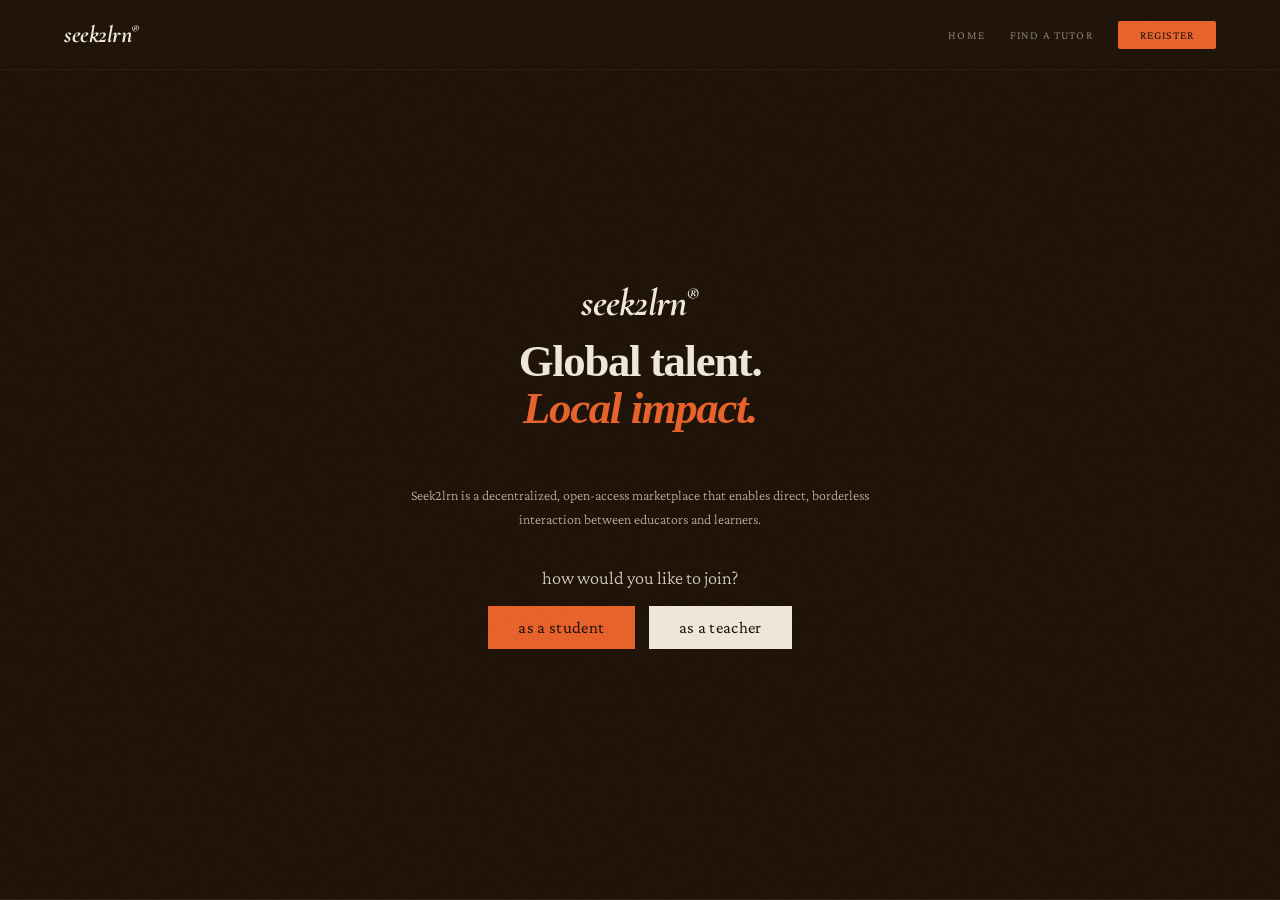
<file: index.html>
<!DOCTYPE html>
<html lang="en">
<head>
    <meta charset="UTF-8">
    <meta name="viewport" content="width=device-width, initial-scale=1.0">
    <title>seek2lrn® | Global Marketplace</title>
    <link rel="preconnect" href="https://fonts.googleapis.com">
    <link href="https://fonts.googleapis.com/css2?family=Cormorant+Garamond:ital,wght@0,300;0,400;0,600;0,700;1,300;1,400;1,600&family=Crimson+Pro:ital,wght@0,300;0,400;0,600;1,300;1,400&display=swap" rel="stylesheet">
    <link rel="stylesheet" href="styles.css">
</head>
<body>

    <header class="toolbar">
        <a class="logo" onclick="showPage('home')">seek2lrn<sup style="font-size:0.45em;vertical-align:super;line-height:0;">&reg;</sup></a>
        <button class="menu-toggle" id="menu-toggle" aria-label="Toggle navigation" onclick="toggleMenu()">
            <span></span><span></span><span></span>
        </button>
        <nav class="nav-links" id="nav-links">
            <a onclick="showPage('home');closeMenu()">home</a>
            <a onclick="showPage('tutors');closeMenu()">find a tutor</a>
            <a onclick="showPage('register');closeMenu()" class="cta">register</a>
        </nav>
    </header>

    <!-- View-switch button: fixed below navbar -->
    <button id="view-switch-btn" onclick="this.dataset.mode==='teacher'?showStudentView():showTeacherView()" style="display:none;position:fixed;top:78px;left:32px;z-index:999;font-family:'Crimson Pro',serif;font-size:0.8rem;letter-spacing:0.08em;border:none;padding:8px 20px;cursor:pointer;transition:opacity 0.2s;"></button>

    <!-- ===== HOME PAGE ===== -->
    <div id="page-home" class="page active">
        <section class="hero" style="
            min-height:100vh; background:var(--brown);
            display:flex; flex-direction:column;
            align-items:center; justify-content:center;
            padding:90px 20px 60px; gap:0;
            border-bottom:1px solid rgba(240,230,220,0.08); position:relative;
        ">
            <!-- logo -->
            <div style="font-family:'Cormorant Garamond',serif;font-weight:700;font-style:italic;font-size:2.4rem;letter-spacing:-0.02em;color:var(--parchment);margin-bottom:12px;">seek2lrn<sup style="font-size:0.45em;vertical-align:super;line-height:0;">&reg;</sup></div>

            <!-- global talent tagline -->
            <div style="text-align:center;line-height:1.05;margin-bottom:28px;">
                <div id="tag-line1" style="font-family:'IM Fell English',serif;font-weight:900;font-size:2.8rem;letter-spacing:-0.03em;color:var(--parchment);">Global talent.</div>
                <div id="tag-line2" style="font-family:'IM Fell English',serif;font-weight:900;font-size:2.8rem;font-style:italic;letter-spacing:-0.03em;color:var(--accent);">Local impact.</div>
            </div>

            <!-- globe + knowledge spirograph side by side -->
            <div id="hero-visuals" style="position:relative;display:none;gap:40px;align-items:flex-start;justify-content:center;">
            <!-- hover card -->
            <div id="atlas-card" style="
                position:absolute;left:-290px;top:60px;
                width:250px;padding:22px;
                background:#E8622A;color:#1E1208;
                font-family:'Courier Prime',monospace;font-size:11px;line-height:1.7;
                opacity:0;pointer-events:auto;
                transition:opacity 0.4s ease;
                z-index:10;
            ">
                <div style="font-family:'IM Fell English',serif;font-weight:700;font-size:15px;margin-bottom:6px;line-height:1.3;">Your Teachers</div>
                <div style="font-family:'Courier Prime',monospace;font-style:italic;font-size:11px;margin-bottom:10px;color:rgba(26,18,8,0.65);">decentralized &amp; borderless</div>
                Use our platform with your teachers or search from our incredible pool of teachers, from all around the world, native to the platform.<br><br>
                Interactions with teachers guide your brushstrokes while you paint your own learning path.
                <div style="margin-top:16px;">
                    <button onclick="showPage('tutors')" style="
                        background:#1E1208;color:#E8622A;
                        border:none;font-family:'Courier Prime',monospace;
                        font-size:10px;letter-spacing:0.1em;text-transform:uppercase;
                        padding:10px 18px;cursor:pointer;width:100%;
                    ">Find a tutor →</button>
                </div>
            </div>
                <div id="globe-col" style="display:flex;flex-direction:column;align-items:center;gap:8px;width:380px;flex-shrink:0;">
                    <div id="atlas-mobile-intro" style="display:none;width:100%;font-family:'Courier Prime',monospace;font-size:9px;color:var(--mid);line-height:1.6;margin-bottom:6px;">
                        Pick any teacher, anywhere in the world. Shapes on the globe are tutors — tap one to add them to your spirograph.
                    </div>
                    <div style="height:60px;display:flex;align-items:center;justify-content:center;">
                        <div id="globe-hint" style="font-size:11px;color:var(--mid);opacity:0.5;font-family:'Crimson Pro',serif;letter-spacing:0.04em;transition:font-size 0.35s ease,opacity 0.35s ease,color 0.35s ease,text-shadow 0.35s ease;">Every teacher is a shape (◻ △ ○). Click on any shape to see their work on the right.</div>
                    </div>
                    <div id="globe-wrap" style="position:relative;width:380px;height:380px;">
                    <canvas id="globe-c" width="380" height="380" style="position:absolute;top:0;left:0;cursor:crosshair;"></canvas>
                    <canvas id="globe-hover-overlay" width="710" height="380" style="position:absolute;top:0;left:-330px;pointer-events:none;z-index:5;"></canvas>
                </div>
                <button id="globe-stop" style="background:none;border:1px solid var(--dim);color:var(--mid);font-family:'Courier Prime',monospace;font-size:9px;padding:4px 12px;cursor:pointer;margin-top:6px;">stop rotation</button>
                </div>

                <div id="spiro-col" style="display:flex;flex-direction:column;align-items:center;gap:8px;width:380px;flex-shrink:0;">
                    <div id="name-row" style="height:60px;display:flex;align-items:center;justify-content:center;width:100%;font-family:'Courier Prime',monospace;">
                        <div id="recent-cities" style="display:flex;flex-direction:row;align-items:center;justify-content:center;gap:14px;width:100%;height:100%;">
                            <span style="opacity:0.4;font-size:10px;">no tutors yet</span>
                        </div>
                    </div>
                    <div id="spiro-wrap" style="position:relative;width:380px;height:380px;">
                    <canvas id="spiro-c" width="380" height="380" style="position:absolute;top:0;left:0;"></canvas>
                    <canvas id="spiro-hover-overlay" width="760" height="380" style="position:absolute;top:0;left:-330px;pointer-events:none;z-index:5;"></canvas>
                </div>
                    <div style="display:flex;flex-direction:column;align-items:center;gap:8px;width:100%;max-width:380px;">
                        <div id="slider-row" style="display:flex;align-items:center;gap:10px;width:100%;font-family:'Courier Prime',monospace;font-size:9px;color:var(--mid);">
                            <span style="white-space:nowrap;opacity:0.6;">center</span>
                            <input id="pen-slider" type="range" min="0" max="160" value="95"
                                style="flex:1;accent-color:var(--accent);cursor:pointer;height:2px;">
                            <span style="white-space:nowrap;opacity:0.6;">vertex</span>
                        </div>
                        <div id="pen-desc" style="font-family:'Courier Prime',monospace;font-size:8px;color:var(--ink);opacity:0.82;text-align:center;line-height:1.5;">
                            pen offset — drag to move the drawing point from the<br>centre of the rolling shape to its outer edge
                        </div>
                        <div style="display:flex;gap:10px;">
                            <button id="spiro-pause" style="background:none;border:1px solid var(--dim);color:var(--mid);font-family:'Courier Prime',monospace;font-size:9px;padding:4px 10px;cursor:pointer;">pause</button>
                            <button id="spiro-clear" style="background:none;border:1px solid var(--dim);color:var(--mid);font-family:'Courier Prime',monospace;font-size:9px;padding:4px 10px;cursor:pointer;">clear</button>
                        </div>
                    </div>
                <!-- spiro hover card — right side -->
                <div id="spiro-card" style="
                    position:absolute;right:-290px;top:60px;
                    width:250px;padding:22px;
                    background:#1E1208;color:#F0E6DC;
                    font-family:'Courier Prime',monospace;font-size:11px;line-height:1.7;
                    opacity:0;pointer-events:auto;
                    transition:opacity 0.4s ease;
                    z-index:10;
                ">
                    <div style="font-family:'IM Fell English',serif;font-weight:700;font-size:15px;margin-bottom:10px;line-height:1.3;color:#F0E6DC;">Your Learning</div>
                    <div style="font-style:italic;margin-bottom:10px;color:rgba(240,230,220,0.75);">Tech meets Art.</div>
                    Your learning is specific to your choices — your own learning styles, personality and the teachers you'd like to bring along in this journey. The process leaves a signature, like an artwork.<br><br>
                    We handle the infrastructure: teachers, subjects and learning data, all simple to use, easy to analyze and save. You'd have all the best tools to make this artwork your own.
                    <div style="margin-top:16px;">
                        <a onclick="showPage('register');setTimeout(()=>showRegForm('student'),100);" style="
                            display:block;background:#E8622A;color:#1E1208;
                            font-family:'Courier Prime',monospace;font-size:10px;
                            letter-spacing:0.1em;text-transform:uppercase;
                            padding:10px 18px;cursor:pointer;text-align:center;
                            text-decoration:none;
                        ">Register as a student →</a>
                    </div>
                </div>

                </div>
            </div>

            <!-- tagline -->
            <div id="hero-tagline" style="margin-top:24px;text-align:center;max-width:520px;">
                <p id="hero-type-text" style="font-family:'Crimson Pro',serif;font-size:0.88rem;color:rgba(240,230,220,0.75);line-height:1.7;letter-spacing:0em;margin:0;font-weight:300;"></p>
            </div>

            <!-- get started CTA -->
            <div id="get-started-cta" style="margin-top:36px;text-align:center;display:flex;flex-direction:column;align-items:center;gap:18px;opacity:1;transition:opacity 0.8s ease;">
                <div style="font-family:'Crimson Pro',serif;font-size:1.15rem;font-weight:300;color:rgba(240,230,220,0.88);letter-spacing:0em;">how would you like to join?</div>
                <div style="display:flex;gap:14px;flex-wrap:wrap;justify-content:center;">
                    <button onclick="showStudentView()" style="
                        background:var(--accent);color:var(--brown);
                        border:none;font-family:'Crimson Pro',serif;
                        font-size:1.05rem;font-weight:400;letter-spacing:0.02em;
                        padding:12px 30px;cursor:pointer;
                    ">as a student</button>
                    <button onclick="showTeacherView()" style="
                        background:var(--parchment);color:var(--brown);
                        border:none;font-family:'Crimson Pro',serif;
                        font-size:1.05rem;font-weight:400;letter-spacing:0.02em;
                        padding:12px 30px;cursor:pointer;
                    ">as a teacher</button>
                </div>
            </div>


<div id="scroll-cue" style="display:none;flex-direction:column;align-items:center;gap:10px;margin-top:26px;">
                <div style="font-family:'Courier Prime',monospace;font-size:10px;letter-spacing:0.18em;text-transform:uppercase;color:rgba(30,18,8,0.72);">explore more</div>
                <div class="scroll-cue-arrow">↓</div>
            </div>

        </section>

        <section class="interactive-section" id="interact" style="display:none;">
            <div class="sidebar">
                <div class="m-item active" data-target="v-learn">learn</div>
                <div class="m-item" data-target="v-connect">connect</div>
                <div class="m-item" data-target="v-teach">teach</div>
                <div class="m-item" data-target="v-explore">explore</div>
            </div>
            <div class="display-area">
                <div class="content-wrap active" id="v-learn">
                    <div class="box"><div class="s s3"></div><div class="s s2"></div><div class="s s1"></div></div>
                    <button class="replay-btn" onclick="replaySection('v-learn')">replay ↺</button>
                    <p class="desc-p">Students choose educators who fit how they think, not the other way around. The platform tracks progress and ensures every learner gets the consistent, personalised feedback they deserve.</p>
                </div>
                <div class="content-wrap" id="v-connect">
                    <div class="box">
                        <div class="s s1"></div>
                        <div class="s s2"></div>
                        <div class="s s3"></div>
                    </div>
                    <button class="replay-btn" onclick="replaySection('v-connect')">replay ↺</button>
                    <p class="desc-p">We're a decentralized marketplace, not a middleman. We connect curious learners with vetted, expert educators — and then get out of the way. We just build the infrastructure that makes it possible.</p>
                </div>
                                                                                                <div class="content-wrap" id="v-teach">
                    <div class="teach-stage">
                        <div class="root" id="rubik-root"></div>
                    </div>
                                        <button class="replay-btn" onclick="replaySection('v-teach')">replay ↺</button>
                    <p class="desc-p">Teach anything. Reach anyone. Pro-grade tools — live video, virtual whiteboards, custom assessments — built for serious educators.</p>
                </div>
                <div class="content-wrap" id="v-explore">
                    <div class="explore-stage">
                        <div class="explore-rect q1"></div><!-- top-left:     white      -->
                        <div class="explore-rect q2"></div><!-- top-right:    orange     -->
                        <div class="explore-rect q3"></div><!-- bottom-left:  orange     -->
                        <div class="explore-rect q4"></div><!-- bottom-right: dark brown -->
                        <div class="shifter"></div>
                    </div>
                    <button class="replay-btn" onclick="replaySection('v-explore')">replay ↺</button>
                    <p class="desc-p">An expansive dashboard of subjects — from quantum physics to jazz guitar.</p>
                </div>
            </div>
        </section>

    </div>

    <!-- ===== FIND A TUTOR PAGE ===== -->
    <div id="page-tutors" class="page tutor-page">
        <div class="tutor-header">
            <button class="back-btn" onclick="showPage('home')">Back to home</button>
            <h1>Find a<br><em>tutor.</em></h1>
            <p>Browse by subject area. Every tutor is vetted, reviewed, and ready to teach — wherever you are in the world.</p>
        </div>
        <div class="category-grid">
            <a class="category-card stem" href="#">
                <span class="card-count">2,140+ tutors</span>
                <div class="card-art"><div class="art-shape a"></div><div class="art-shape b"></div><div class="art-shape c"></div><div class="art-shape d"></div><div class="art-shape e"></div></div>
                <div class="card-label">Category 01</div>
                <div class="card-title">STEM<br><em>Teachers</em></div>
                <p class="card-desc">Mathematics, physics, chemistry, biology, engineering and coding. Rigorous, specialist instruction.</p>
                <div class="card-arrow">↗</div>
            </a>
            <a class="category-card music" href="#">
                <span class="card-count">980+ tutors</span>
                <div class="card-art"><div class="art-shape a"></div><div class="art-shape b"></div><div class="art-shape c"></div><div class="art-shape d"></div><div class="art-shape e"></div></div>
                <div class="card-label">Category 02</div>
                <div class="card-title">Music<br><em>Teachers</em></div>
                <p class="card-desc">Guitar, piano, voice, theory, composition. From beginner fundamentals to conservatory-level preparation.</p>
                <div class="card-arrow">↗</div>
            </a>
            <a class="category-card misc" href="#">
                <span class="card-count">1,200+ tutors</span>
                <div class="card-art"><div class="art-shape a"></div><div class="art-shape b"></div><div class="art-shape c"></div><div class="art-shape d"></div><div class="art-shape e"></div></div>
                <div class="card-label">Category 03</div>
                <div class="card-title">Miscellaneous<br><em>Subjects</em></div>
                <p class="card-desc">Chess, philosophy, film theory, cooking, public speaking. If it can be taught, it's here.</p>
                <div class="card-arrow">↗</div>
            </a>
            <a class="category-card art" href="#">
                <span class="card-count">710+ tutors</span>
                <div class="card-art"><div class="art-shape a"></div><div class="art-shape b"></div><div class="art-shape c"></div><div class="art-shape d"></div></div>
                <div class="card-label">Category 04</div>
                <div class="card-title">Art<br><em>Teachers</em></div>
                <p class="card-desc">Drawing, painting, sculpture, digital art, graphic design. Taught by practicing artists and designers.</p>
                <div class="card-arrow">↗</div>
            </a>
            <a class="category-card ela" href="#">
                <span class="card-count">1,850+ tutors</span>
                <div class="card-art"><div class="art-shape a"></div><div class="art-shape b"></div><div class="art-shape c"></div><div class="art-shape d"></div><div class="art-shape e"></div></div>
                <div class="card-label">Category 05</div>
                <div class="card-title">ELA<br><em>Teachers</em></div>
                <p class="card-desc">Reading, writing, literature, essay craft, test prep. Specialists in language and analytical thinking.</p>
                <div class="card-arrow">↗</div>
            </a>
        </div>
    </div>

    <!-- ===== REGISTER PAGE ===== -->
    <div id="page-register" class="page register-page">

        <!-- STEP 1: Choice screen -->
        <div class="reg-choice" id="reg-choice">

            <!-- STUDENT CHOICE -->
            <div class="reg-choice-panel student-panel" onclick="showRegForm('student')">
                <div class="panel-inner">
                    <div class="reg-art student-art">
                        <div class="ra c4"></div>
                        <div class="ra c3"></div>
                        <div class="ra c2"></div>
                        <div class="ra c1"></div>
                        <div class="ra origin"></div>
                    </div>
                    <div class="reg-role-label" style="color:var(--mid);">I want to learn</div>
                    <h2 class="reg-headline" style="color:var(--ink);">Register as<br>a <em style="font-style:italic;color:var(--rust);">Student.</em></h2>
                    <p style="font-size:0.78rem;line-height:1.75;color:var(--mid);max-width:320px;margin:12px 0 0;">Find your tutor, set your pace, and learn anything — from anywhere in the world.</p>
                    <div class="choice-arrow">Get started</div>
                </div>
            </div>

            <!-- TUTOR CHOICE -->
            <div class="reg-choice-panel tutor-panel" onclick="showRegForm('tutor')">
                <div class="panel-inner">
                    <div class="reg-art tutor-art" id="choice-tutor-art">
                        <div class="ra tablet"></div>
                        <div class="ra stroke"></div>
                        <div class="ra stylus"></div>
                        <div class="ra nib"></div>
                    </div>
                    <div class="reg-role-label" style="color:rgba(240,230,220,0.4);">I want to teach</div>
                    <h2 class="reg-headline" style="color:var(--parchment);">Register as<br>a <em style="font-style:italic;color:var(--accent);">Tutor.</em></h2>
                    <p style="font-size:0.78rem;line-height:1.75;color:rgba(240,230,220,0.45);max-width:320px;margin:12px 0 0;">Share your expertise with students worldwide. Set your own rates, hours, and subjects.</p>
                    <div class="choice-arrow">Get started</div>
                </div>
            </div>

        </div>

        <!-- STEP 2: Form screen (hidden until choice made) -->
        <div class="reg-form-screen" id="reg-form-screen">

            <!-- STUDENT FORM -->
            <div class="reg-student" id="form-student" style="display:none;">
                <div>
                    <button class="back-btn" onclick="backToChoice()">Choose differently</button>
                    <div class="reg-art student-art">
                        <div class="ra c4"></div>
                        <div class="ra c3"></div>
                        <div class="ra c2"></div>
                        <div class="ra c1"></div>
                        <div class="ra origin"></div>
                    </div>
                    <div class="reg-role-label">I want to learn</div>
                    <h2 class="reg-headline">Register as<br>a <em>Student.</em></h2>
                    <p class="reg-desc">Find your tutor, set your pace, and learn anything — from anywhere in the world.</p>
                </div>
                <div>
                    <form class="reg-form" onsubmit="return false;">
                        <div class="field-row">
                            <div class="field-group">
                                <label class="field-label">First name</label>
                                <input class="field-input" type="text" placeholder="Ada">
                            </div>
                            <div class="field-group">
                                <label class="field-label">Last name</label>
                                <input class="field-input" type="text" placeholder="Lovelace">
                            </div>
                        </div>
                        <div class="field-group">
                            <label class="field-label">Email address</label>
                            <input class="field-input" type="email" placeholder="ada@example.com">
                        </div>
                        <div class="field-group">
                            <label class="field-label">Password</label>
                            <input class="field-input" type="password" placeholder="············">
                        </div>
                        <div class="field-group">
                            <label class="field-label">What do you want to learn?</label>
                            <input class="field-input" type="text" placeholder="e.g. jazz piano, calculus, Mandarin…">
                        </div>
                        <button class="reg-btn">Create student account</button>
                        <p class="reg-switch">Already have an account? <a onclick="showPage('home')">Log in</a></p>
                    </form>
                </div>
            </div>

            <!-- TUTOR FORM -->
            <div class="reg-tutor" id="form-tutor" style="display:none;">
                <div>
                    <button class="back-btn" style="color:rgba(240,230,220,0.35);" onclick="backToChoice()">Choose differently</button>
                    <div class="reg-art tutor-art" id="form-tutor-art">
                        <div class="ra tablet"></div>
                        <div class="ra stroke"></div>
                        <div class="ra stylus"></div>
                        <div class="ra nib"></div>
                    </div>
                    <div class="reg-role-label">I want to teach</div>
                    <h2 class="reg-headline">Register as<br>a <em>Tutor.</em></h2>
                    <p class="reg-desc">Share your expertise with students worldwide. Set your own rates, hours, and subjects.</p>
                </div>
                <div>
                    <form class="reg-form" onsubmit="return false;">
                        <div class="field-row">
                            <div class="field-group">
                                <label class="field-label">First name</label>
                                <input class="field-input" type="text" placeholder="Richard">
                            </div>
                            <div class="field-group">
                                <label class="field-label">Last name</label>
                                <input class="field-input" type="text" placeholder="Feynman">
                            </div>
                        </div>
                        <div class="field-group">
                            <label class="field-label">Email address</label>
                            <input class="field-input" type="email" placeholder="richard@example.com">
                        </div>
                        <div class="field-group">
                            <label class="field-label">Password</label>
                            <input class="field-input" type="password" placeholder="············">
                        </div>
                        <div class="field-group">
                            <label class="field-label">Your subject expertise</label>
                            <input class="field-input" type="text" placeholder="e.g. quantum physics, oil painting…">
                        </div>
                        <button class="reg-btn">Create tutor account</button>
                        <p class="reg-switch">Already have an account? <a onclick="showPage('home')">Log in</a></p>
                    </form>
                </div>
            </div>

        </div>
    </div>

    <script src="main.js"></script>
    <script src="visuals.js"></script>
</body>
</html>
</file>
<file: styles.css>
:root {
            --ink:       #1A0F0A;
            --brown:     #1E1208;
            --parchment: #F0E6DC;
            --cream:     #F7F0EA;
            --accent:    #E8622A;
            --rust:      #C44A1A;
            --mid:       #7A5A4A;
            --dim:       rgba(26,15,10,0.08);
        }

        * { box-sizing: border-box; }
        body, html { margin: 0; padding: 0; background: var(--cream); font-family: 'Crimson Pro', serif; color: var(--ink); overflow-x: hidden; }

        body::after {
            content: ''; position: fixed; inset: 0; z-index: 9000; pointer-events: none; opacity: 0.028;
            background-image: url("data:image/svg+xml,%3Csvg viewBox='0 0 512 512' xmlns='http://www.w3.org/2000/svg'%3E%3Cfilter id='n'%3E%3CfeTurbulence type='fractalNoise' baseFrequency='0.75' numOctaves='4' stitchTiles='stitch'/%3E%3C/filter%3E%3Crect width='100%25' height='100%25' filter='url(%23n)'/%3E%3C/svg%3E");
            background-size: 256px 256px;
        }

        .page { display: none; min-height: 100vh; }
        .page.active { display: block; }

        /* ---- TOOLBAR ---- */
        .toolbar {
            position: fixed; top: 0; width: 100%; height: 70px;
            background: var(--brown); display: flex; align-items: center;
            justify-content: space-between; padding: 0 5%; z-index: 1000;
            border-bottom: 1px solid rgba(255,255,255,0.05);
        }
        .logo { font-family: 'Cormorant Garamond', serif; font-weight: 900; font-style: italic; font-size: 1.5rem; letter-spacing: -0.02em; color: var(--parchment); cursor: pointer; text-decoration: none; }
        .nav-links { display: flex; gap: 25px; align-items: center; }
        .nav-links a { text-decoration: none; color: rgba(240,230,220,0.5); font-size: 0.72rem; letter-spacing: 0.1em; text-transform: uppercase; transition: color 0.2s; cursor: pointer; }
        .nav-links a:hover { color: var(--parchment); }
        .cta { background: var(--accent) !important; color: var(--ink) !important; padding: 8px 22px; border-radius: 2px !important; letter-spacing: 0.1em; }

        /* ==================
           HOME PAGE
        ================== */
        .hero { height: 100vh; display: flex; flex-direction: column; justify-content: center; padding: 0 10%; border-bottom: 1px solid var(--dim); }
        .hero h1 { font-family: 'Cormorant Garamond', serif; font-size: 7.5rem; font-weight: 900; line-height: 0.85; margin: 0 0 36px 0; letter-spacing: -0.03em; color: var(--ink); }
        .hero h1 em { font-style: italic; color: var(--rust); }
        .hero p { font-size: 1.1rem; max-width: 580px; font-weight: 300; line-height: 1.7; margin: 0 0 40px 0; color: var(--mid); }
        .hero-cta { display: inline-flex; align-items: center; gap: 14px; background: var(--brown); color: var(--accent); font-size: 0.75rem; letter-spacing: 0.12em; text-transform: uppercase; padding: 16px 32px; cursor: pointer; transition: gap 0.3s, background 0.2s; border: none; font-family: 'Crimson Pro', serif; }
        .hero-cta:hover { gap: 24px; background: var(--rust); color: var(--parchment); }
        .hero-cta::after { content: '→'; font-size: 1rem; }

        .interactive-section { height: 100vh; background-color: var(--brown); display: flex; width: 100%; position: relative; }
        .sidebar { width: 33%; height: 100%; display: flex; flex-direction: column; justify-content: center; align-items: flex-end; padding-right: 60px; border-right: 1px solid rgba(240,230,220,0.08); }
        .m-item { font-family: 'Cormorant Garamond', serif; font-size: 4.8rem; font-weight: 900; color: rgba(240,230,220,0.07); transition: all 0.4s ease; cursor: pointer; line-height: 0.9; letter-spacing: -0.02em; }
        .m-item.active { font-style: italic; color: var(--accent); transform: translateX(15px); }
        .display-area { width: 66%; height: 100%; display: flex; align-items: center; justify-content: center; position: relative; padding: 0 32px; }
        .content-wrap { position: absolute; display: flex; flex-direction: column; align-items: center; opacity: 0; transform: translateY(30px); transition: all 0.6s cubic-bezier(0.16, 1, 0.3, 1); width: 100%; pointer-events: none; }
        .content-wrap.active { opacity: 1; transform: translateY(0); pointer-events: auto; }
        .box { width: 540px; height: 240px; position: relative; margin-bottom: 24px; }
        .s { position: absolute; transition: all 0.7s cubic-bezier(0.23, 1, 0.32, 1); }

        /* TEACH */
        #v-teach .teach-stage { width:220px; height:220px; background:var(--brown); display:flex; align-items:center; justify-content:center; }
        #v-teach .root { position:relative; width:200px; height:200px; }
        #v-teach .face { position:absolute; display:grid; overflow:hidden; }
        #v-teach .face.ct { width:80px; height:80px; left:60px; top:60px; grid-template-columns:40px 40px; grid-template-rows:40px 40px; }
        #v-teach .face.tl { width:56px; height:56px; left:4px;   top:4px;   grid-template-columns:28px 28px; grid-template-rows:28px 28px; }
        #v-teach .face.tr { width:56px; height:56px; left:140px; top:4px;   grid-template-columns:28px 28px; grid-template-rows:28px 28px; }
        #v-teach .face.bl { width:56px; height:56px; left:4px;   top:140px; grid-template-columns:28px 28px; grid-template-rows:28px 28px; }
        #v-teach .face.br { width:56px; height:56px; left:140px; top:140px; grid-template-columns:28px 28px; grid-template-rows:28px 28px; }
        #v-teach .cell { overflow:hidden; position:relative; }
        #v-teach .strip { display:flex; position:absolute; top:0; left:0; height:100%; }
        #v-teach .block { flex-shrink:0; height:100%; }

                #v-learn .s { border-radius: 50%; left: 50%; top: 50%; transform: translate(-50%, -50%); }
        #v-learn .s3 { width: 160px; height: 160px; background: rgba(240,230,220,0.05); border: 1px solid rgba(240,230,220,0.12); z-index: 1; }
        #v-learn .s2 { width: 110px; height: 110px; background: var(--rust); z-index: 2; }
        #v-learn .s1 { width: 55px; height: 55px; background: var(--parchment); z-index: 3; }

        #v-learn.playing .s2 { animation: learn-expand-outer 1.8s cubic-bezier(0, 0.05, 0.1, 1) 1 forwards; }
        #v-learn.playing .s1 { animation: learn-expand-inner 1.4s cubic-bezier(0, 0.1, 0.15, 1) 1 forwards; animation-delay: 0.5s; }

        @keyframes learn-expand-outer {
            0%   { width: 110px; height: 110px; }
            100% { width: 165px; height: 165px; }
        }
        @keyframes learn-expand-inner {
            0%   { width: 55px; height: 55px; }
            100% { width: 165px; height: 165px; }
        }
        #v-connect .s { border-radius: 50%; top: 50%; }
        #v-connect .s1 {
            width: 140px; height: 140px;
            left: 50%;
            background: var(--rust);
            z-index: 2;
            transform: translate(-50%, -50%);
            opacity: 0.9;
        }
        #v-connect .s2 {
            width: 140px; height: 140px;
            left: 50%;
            background: var(--parchment);
            z-index: 1;
            transform: translate(-50%, -50%);
            opacity: 0.9;
        }
        #v-connect .s3 { display: none; }

        /* s1 slides in from left, s2 from right, meet with overlap in center */
        @keyframes slide-from-left {
            0%   { transform: translate(-90%, -50%); }
            100% { transform: translate(-70%, -50%); }
        }
        @keyframes slide-from-right {
            0%   { transform: translate(-10%, -50%); }
            100% { transform: translate(-30%, -50%); }
        }

        #v-connect.active .s1 {
            animation: slide-from-left 5.5s cubic-bezier(0.16, 1, 0.3, 1) 1 forwards;
        }
        #v-connect.active .s2 {
            animation: slide-from-right 5.5s cubic-bezier(0.16, 1, 0.3, 1) 1 forwards;
        }
        /* EXPLORE — 2x2 square grid, circle travels clockwise */
        #v-explore .explore-stage {
            width: 220px;
            height: 220px;
            display: grid;
            grid-template-columns: 1fr 1fr;
            grid-template-rows: 1fr 1fr;
            position: relative;
        }

        #v-explore .explore-rect { width: 100%; height: 100%; }
        #v-explore .q1 { background: #F7F0EA; }
        #v-explore .q2 { background: var(--accent); }
        #v-explore .q3 { background: var(--accent); }
        #v-explore .q4 { background: var(--brown); }

        #v-explore .shifter {
            position: absolute;
            width: 70px;
            height: 70px;
            border-radius: 50%;
            background: #E8622A;
            z-index: 10;
            top: 20px;
            left: 20px;
        }

        /* Explore — 2x2 clockwise circle, pure CSS */
        @keyframes exploreLeft {
            0.0% { left: 20.0px; }
            2.059% { left: 20.3px; }
            4.118% { left: 21.3px; }
            6.176% { left: 24.4px; }
            8.235% { left: 31.0px; }
            10.294% { left: 75.0px; }
            12.353% { left: 119.0px; }
            14.412% { left: 125.6px; }
            16.471% { left: 128.7px; }
            18.529% { left: 129.7px; }
            20.588% { left: 130.0px; }
            25.0% { left: 130.0px; }
            27.059% { left: 130.0px; }
            29.118% { left: 130.0px; }
            31.176% { left: 130.0px; }
            33.235% { left: 130.0px; }
            35.294% { left: 130.0px; }
            37.353% { left: 130.0px; }
            39.412% { left: 130.0px; }
            41.471% { left: 130.0px; }
            43.529% { left: 130.0px; }
            45.588% { left: 130.0px; }
            50.0% { left: 130.0px; }
            52.059% { left: 129.7px; }
            54.118% { left: 128.7px; }
            56.176% { left: 125.6px; }
            58.235% { left: 119.0px; }
            60.294% { left: 75.0px; }
            62.353% { left: 31.0px; }
            64.412% { left: 24.4px; }
            66.471% { left: 21.3px; }
            68.529% { left: 20.3px; }
            70.588% { left: 20.0px; }
            75.0% { left: 20.0px; }
            77.059% { left: 20.0px; }
            79.118% { left: 20.0px; }
            81.176% { left: 20.0px; }
            83.235% { left: 20.0px; }
            85.294% { left: 20.0px; }
            87.353% { left: 20.0px; }
            89.412% { left: 20.0px; }
            91.471% { left: 20.0px; }
            93.529% { left: 20.0px; }
            95.588% { left: 20.0px; }
            100.0% { left: 20.0px; }
        }
        @keyframes exploreTop {
            0.0% { top: 20.0px; }
            2.059% { top: 20.0px; }
            4.118% { top: 20.0px; }
            6.176% { top: 20.0px; }
            8.235% { top: 20.0px; }
            10.294% { top: 20.0px; }
            12.353% { top: 20.0px; }
            14.412% { top: 20.0px; }
            16.471% { top: 20.0px; }
            18.529% { top: 20.0px; }
            20.588% { top: 20.0px; }
            25.0% { top: 20.0px; }
            27.059% { top: 20.3px; }
            29.118% { top: 21.3px; }
            31.176% { top: 24.4px; }
            33.235% { top: 31.0px; }
            35.294% { top: 75.0px; }
            37.353% { top: 119.0px; }
            39.412% { top: 125.6px; }
            41.471% { top: 128.7px; }
            43.529% { top: 129.7px; }
            45.588% { top: 130.0px; }
            50.0% { top: 130.0px; }
            52.059% { top: 130.0px; }
            54.118% { top: 130.0px; }
            56.176% { top: 130.0px; }
            58.235% { top: 130.0px; }
            60.294% { top: 130.0px; }
            62.353% { top: 130.0px; }
            64.412% { top: 130.0px; }
            66.471% { top: 130.0px; }
            68.529% { top: 130.0px; }
            70.588% { top: 130.0px; }
            75.0% { top: 130.0px; }
            77.059% { top: 129.7px; }
            79.118% { top: 128.7px; }
            81.176% { top: 125.6px; }
            83.235% { top: 119.0px; }
            85.294% { top: 75.0px; }
            87.353% { top: 31.0px; }
            89.412% { top: 24.4px; }
            91.471% { top: 21.3px; }
            93.529% { top: 20.3px; }
            95.588% { top: 20.0px; }
            100.0% { top: 20.0px; }
        }
        @keyframes exploreColor {
            0% { background: #E8622A; }
            9.471% { background: #E8622A; }
            10.294% { background: #ffffff; }
            34.471% { background: #ffffff; }
            35.294% { background: #E8622A; }
            59.471% { background: #E8622A; }
            60.294% { background: #ffffff; }
            84.471% { background: #ffffff; }
            85.294% { background: #E8622A; }
            100% { background: #E8622A; }
        }
            9.471% { background: #1A0F0A; }
            10.294% { background: #ffffff; }
            34.471% { background: #ffffff; }
            35.294% { background: #E8622A; }
            59.471% { background: #E8622A; }
            60.294% { background: #ffffff; }
            84.471% { background: #ffffff; }
            85.294% { background: #1A0F0A; }
            100% { background: #1A0F0A; }
        }
        @keyframes exploreSpin {
            0.0% { transform: rotate(0deg); }
            2.059% { transform: rotate(1.1deg); }
            4.118% { transform: rotate(4.3deg); }
            6.176% { transform: rotate(14.4deg); }
            8.235% { transform: rotate(36.0deg); }
            10.294% { transform: rotate(180.0deg); }
            12.353% { transform: rotate(324.0deg); }
            14.412% { transform: rotate(345.6deg); }
            16.471% { transform: rotate(355.7deg); }
            18.529% { transform: rotate(358.9deg); }
            20.588% { transform: rotate(360.0deg); }
            25.0% { transform: rotate(360.0deg); }
            27.059% { transform: rotate(361.1deg); }
            29.118% { transform: rotate(364.3deg); }
            31.176% { transform: rotate(374.4deg); }
            33.235% { transform: rotate(396.0deg); }
            35.294% { transform: rotate(540.0deg); }
            37.353% { transform: rotate(684.0deg); }
            39.412% { transform: rotate(705.6deg); }
            41.471% { transform: rotate(715.7deg); }
            43.529% { transform: rotate(718.9deg); }
            45.588% { transform: rotate(720.0deg); }
            50.0% { transform: rotate(720.0deg); }
            52.059% { transform: rotate(721.1deg); }
            54.118% { transform: rotate(724.3deg); }
            56.176% { transform: rotate(734.4deg); }
            58.235% { transform: rotate(756.0deg); }
            60.294% { transform: rotate(900.0deg); }
            62.353% { transform: rotate(1044.0deg); }
            64.412% { transform: rotate(1065.6deg); }
            66.471% { transform: rotate(1075.7deg); }
            68.529% { transform: rotate(1078.9deg); }
            70.588% { transform: rotate(1080.0deg); }
            75.0% { transform: rotate(1080.0deg); }
            77.059% { transform: rotate(1081.1deg); }
            79.118% { transform: rotate(1084.3deg); }
            81.176% { transform: rotate(1094.4deg); }
            83.235% { transform: rotate(1116.0deg); }
            85.294% { transform: rotate(1260.0deg); }
            87.353% { transform: rotate(1404.0deg); }
            89.412% { transform: rotate(1425.6deg); }
            91.471% { transform: rotate(1435.7deg); }
            93.529% { transform: rotate(1438.9deg); }
            95.588% { transform: rotate(1440.0deg); }
            100.0% { transform: rotate(1440deg); }
        }

        #v-explore.active .shifter {
            animation:
                exploreLeft  6.8s linear 1 forwards,
                exploreTop   6.8s linear 1 forwards,
                exploreSpin  6.8s linear 1 forwards,
                exploreColor 6.8s linear 1 forwards;
        }
        .desc-p { color: rgba(240,230,220,0.72); font-size: 1.05rem; font-weight: 300; text-align: center; max-width: 560px; line-height: 1.8; }

        .replay-btn {
            margin-top: 16px;
            background: none;
            border: none;
            color: rgba(240,230,220,0.42);
            font-family: 'Crimson Pro', serif;
            font-size: 0.82rem;
            letter-spacing: 0.12em;
            text-transform: uppercase;
            cursor: pointer;
            padding: 4px 0;
            transition: color 0.2s;
        }
        .replay-btn:hover { color: var(--accent); }

        /* ── Teacher mode: flipped palette for interactive section ── */
        #interact.teacher-mode { background-color: var(--parchment); }
        #interact.teacher-mode .sidebar { border-right-color: rgba(30,18,8,0.12); }
        #interact.teacher-mode .m-item { color: rgba(30,18,8,0.07); }
        #interact.teacher-mode .m-item.active { color: var(--accent); }
        #interact.teacher-mode .desc-p { color: rgba(30,18,8,0.72); }
        #interact.teacher-mode .replay-btn { color: rgba(30,18,8,0.42); }
        #interact.teacher-mode .replay-btn:hover { color: var(--accent); }
        /* v-learn: flip inner circle dark, keep outer ring rust */
        #interact.teacher-mode #v-learn .s3 { background: rgba(30,18,8,0.04); border-color: rgba(30,18,8,0.12); }
        #interact.teacher-mode #v-learn .s1 { background: var(--brown); }
        /* v-connect: second circle flips dark */
        #interact.teacher-mode #v-connect .s2 { background: var(--brown); }
        /* v-explore: swap cream↔brown quadrants */
        #interact.teacher-mode #v-explore .q1 { background: var(--brown); }
        #interact.teacher-mode #v-explore .q4 { background: #F7F0EA; }

        /* ==================
           FIND A TUTOR PAGE
        ================== */
        .tutor-page { padding-top: 70px; }
        .tutor-header { padding: 80px 10% 60px; border-bottom: 1px solid var(--dim); }
        .tutor-header h1 { font-family: 'Cormorant Garamond', serif; font-size: clamp(3rem, 6vw, 6rem); font-weight: 900; line-height: 0.85; letter-spacing: -0.03em; color: var(--ink); margin: 0 0 20px 0; }
        .tutor-header h1 em { font-style: italic; color: var(--rust); }
        .tutor-header p { font-size: 0.85rem; color: var(--mid); line-height: 1.7; max-width: 480px; }

        .category-grid { display: grid; grid-template-columns: repeat(3, 1fr); gap: 1px; background: var(--dim); }
        .category-card { background: var(--cream); padding: 48px 40px 40px; cursor: pointer; position: relative; overflow: hidden; transition: background 0.35s; text-decoration: none; display: block; }
        .category-card:hover { background: var(--parchment); }
        .category-card:hover .card-arrow { transform: rotate(45deg); background: var(--accent); border-color: var(--accent); }
        .card-art { width: 100%; height: 200px; position: relative; margin-bottom: 32px; }
        .art-shape { position: absolute; transition: all 0.5s cubic-bezier(0.23, 1, 0.32, 1); }

        .stem .art-shape.a { width: 80px; height: 80px; top: 20px; left: 20px; border: 2px solid var(--ink); }
        .stem .art-shape.b { width: 80px; height: 80px; top: 20px; left: 120px; border: 2px solid var(--ink); background: var(--accent); }
        .stem .art-shape.c { width: 80px; height: 80px; top: 20px; left: 220px; border: 2px solid var(--ink); }
        .stem .art-shape.d { width: 180px; height: 2px; top: 140px; left: 20px; background: var(--ink); }
        .stem .art-shape.e { width: 2px; height: 60px; top: 100px; left: 160px; background: var(--rust); }

        .music .art-shape.a { width: 180px; height: 180px; top: 10px; left: 40px; border-radius: 50%; border: 2px solid var(--ink); }
        .music .art-shape.b { width: 100px; height: 100px; top: 50px; left: 80px; border-radius: 50%; background: var(--rust); }
        .music .art-shape.c { width: 40px; height: 40px; top: 80px; left: 110px; border-radius: 50%; background: var(--accent); z-index: 2; }
        .music .art-shape.d { width: 120px; height: 2px; top: 160px; left: 180px; background: var(--ink); transform: rotate(-15deg); }
        .music .art-shape.e { width: 60px; height: 2px; top: 145px; left: 220px; background: var(--rust); transform: rotate(-15deg); }

        .misc .art-shape.a { width: 60px; height: 60px; top: 30px; left: 30px; transform: rotate(30deg); background: var(--rust); }
        .misc .art-shape.b { width: 90px; height: 90px; top: 80px; left: 140px; border-radius: 50%; border: 2px solid var(--ink); }
        .misc .art-shape.c { width: 50px; height: 50px; top: 20px; left: 220px; background: var(--accent); border-radius: 50%; }
        .misc .art-shape.d { width: 100px; height: 2px; top: 150px; left: 60px; background: var(--ink); transform: rotate(8deg); }
        .misc .art-shape.e { width: 40px; height: 40px; top: 110px; left: 260px; transform: rotate(45deg); border: 2px solid var(--rust); }

        .art .art-shape.a { width: 160px; height: 160px; top: 20px; left: 20px; border-radius: 50% 30% 50% 20%; background: var(--rust); opacity: 0.7; }
        .art .art-shape.b { width: 120px; height: 120px; top: 50px; left: 100px; border-radius: 20% 50% 30% 50%; background: var(--accent); opacity: 0.85; }
        .art .art-shape.c { width: 80px; height: 80px; top: 80px; left: 200px; border-radius: 50%; border: 3px solid var(--ink); }
        .art .art-shape.d { width: 200px; height: 3px; top: 170px; left: 20px; background: var(--ink); }

        .ela .art-shape.a { width: 240px; height: 3px; top: 40px; left: 20px; background: var(--ink); }
        .ela .art-shape.b { width: 160px; height: 3px; top: 70px; left: 20px; background: var(--ink); }
        .ela .art-shape.c { width: 200px; height: 3px; top: 100px; left: 20px; background: var(--ink); }
        .ela .art-shape.d { width: 100px; height: 3px; top: 130px; left: 20px; background: var(--rust); }
        .ela .art-shape.e { width: 50px; height: 50px; top: 30px; right: 30px; background: var(--accent); border-radius: 2px; }

        .category-card:hover.stem .art-shape.b { transform: translateY(-8px); }
        .category-card:hover.music .art-shape.b { transform: scale(1.1); }
        .category-card:hover.art .art-shape.a { transform: rotate(10deg) scale(1.05); }
        .category-card:hover.ela .art-shape.e { transform: rotate(15deg); }
        .category-card:hover.misc .art-shape.a { transform: rotate(50deg); }

        .card-label { font-size: 0.65rem; letter-spacing: 0.15em; text-transform: uppercase; color: var(--mid); margin-bottom: 12px; }
        .card-title { font-family: 'Cormorant Garamond', serif; font-size: 2rem; font-weight: 900; line-height: 0.9; letter-spacing: -0.02em; color: var(--ink); margin-bottom: 16px; }
        .card-title em { font-style: italic; color: var(--rust); }
        .card-desc { font-size: 0.75rem; line-height: 1.7; color: var(--mid); max-width: 300px; }
        .card-arrow { position: absolute; bottom: 28px; right: 28px; width: 32px; height: 32px; border: 1px solid var(--dim); border-radius: 50%; display: flex; align-items: center; justify-content: center; font-size: 0.85rem; color: var(--ink); transition: all 0.3s; }
        .card-count { position: absolute; top: 28px; right: 28px; font-size: 0.65rem; letter-spacing: 0.1em; color: var(--mid); }

        .back-btn { display: inline-flex; align-items: center; gap: 10px; font-size: 0.72rem; letter-spacing: 0.1em; text-transform: uppercase; color: var(--mid); cursor: pointer; border: none; background: none; padding: 0; margin-bottom: 32px; transition: color 0.2s; font-family: 'Crimson Pro', serif; }
        .back-btn:hover { color: var(--ink); }
        .back-btn::before { content: '←'; font-size: 1rem; }

        /* ==================
           REGISTER PAGE
        ================== */
        .register-page { padding-top: 70px; min-height: 100vh; }
        .register-page.active { display: block; }

        .reg-choice {
            display: grid;
            grid-template-columns: 1fr 1fr;
            min-height: calc(100vh - 70px);
        }

        .reg-choice-panel {
            padding: 80px 60px;
            display: flex;
            flex-direction: column;
            justify-content: center;
            cursor: pointer;
            position: relative;
            overflow: hidden;
        }

        .reg-choice-panel.student-panel { background: var(--parchment); color: var(--ink); }
        .reg-choice-panel.tutor-panel { background: var(--brown); color: var(--parchment); }

        .reg-choice-panel.student-panel:hover { background: #EDE3D8; }
        .reg-choice-panel.tutor-panel:hover { background: #120A04; }
        .tutor-panel:hover .reg-headline { color: var(--parchment) !important; }
        .tutor-panel:hover .reg-headline em { color: var(--accent) !important; }
        .tutor-panel:hover .reg-role-label { color: rgba(240,230,220,0.4) !important; }
        .tutor-panel:hover p { color: rgba(240,230,220,0.45) !important; }

        /* accent edge line — slides in from left on tutor hover */
        .reg-choice-panel.tutor-panel::before {
            content: '';
            position: absolute;
            top: 0; left: 0;
            width: 2px;
            height: 100%;
            background: var(--accent);
            transform: scaleY(0);
            transform-origin: bottom;
            transition: transform 0.9s cubic-bezier(0.16, 1, 0.3, 1);
        }
        .reg-choice-panel.tutor-panel:hover::before { transform: scaleY(1); }

        .reg-headline {
            font-family: 'Cormorant Garamond', serif;
            font-weight: 900;
            font-size: clamp(2.4rem, 3.5vw, 3.8rem);
            line-height: 0.88;
            letter-spacing: -0.03em;
            margin-bottom: 16px;
        }

        .choice-arrow {
            display: inline-flex;
            align-items: center;
            gap: 12px;
            font-size: 0.72rem;
            letter-spacing: 0.12em;
            text-transform: uppercase;
            margin-top: 32px;
            transition: gap 0.5s cubic-bezier(0.16, 1, 0.3, 1), opacity 0.5s ease;
            opacity: 0.5;
        }
        .reg-choice-panel:hover .choice-arrow { gap: 18px; opacity: 1; }
        .student-panel .choice-arrow { color: var(--ink); }
        .tutor-panel .choice-arrow { color: var(--accent); }
        .choice-arrow::after { content: '→'; font-size: 1rem; }

        /* FORM SCREENS — hidden until choice made */
        .reg-form-screen {
            display: none;
            grid-template-columns: 1fr 1fr;
            min-height: calc(100vh - 70px);
        }

        .reg-form-screen.visible { display: grid; }

        /* Two halves split horizontally */
        .reg-split {
            display: contents;
        }

        /* STUDENT side — light parchment, open, receptive */
        .reg-student {
            background: var(--parchment);
            padding: 70px 60px 80px;
            display: flex;
            flex-direction: column;
            justify-content: space-between;
            border-right: 1px solid rgba(26,15,10,0.1);
            position: relative;
            overflow: hidden;
        }

        /* TUTOR side — deep brown, authoritative, structured */
        .reg-tutor {
            background: var(--brown);
            padding: 70px 60px 80px;
            display: flex;
            flex-direction: column;
            justify-content: space-between;
            position: relative;
            overflow: hidden;
        }

        /* Abstract art containers */
        .reg-art {
            width: 100%;
            height: 220px;
            position: relative;
            margin-bottom: 48px;
            flex-shrink: 0;
        }

        .ra { position: absolute; }

        /* STUDENT ART — concentric circles sharing a common bottom tangent, pure vertical */
        .student-art .ra {
            border-radius: 50%;
            position: absolute;
            left: 50%;
            transform: translateX(-50%);
        }

        .student-art .ra.c1 {
            width: 44px; height: 44px;
            bottom: 20px;
            background: var(--brown);
            opacity: 1;
            transition: width 0.5s cubic-bezier(0.16, 1, 0.3, 1),
                        height 0.5s cubic-bezier(0.16, 1, 0.3, 1);
        }
        .student-art .ra.c2 {
            width: 44px; height: 44px;
            bottom: 20px;
            background: var(--brown);
            opacity: 0;
            transition: width 0.55s cubic-bezier(0.16, 1, 0.3, 1),
                        height 0.55s cubic-bezier(0.16, 1, 0.3, 1),
                        opacity 0.2s ease;
        }
        .student-art .ra.c3 {
            width: 44px; height: 44px;
            bottom: 20px;
            background: var(--brown);
            opacity: 0;
            transition: width 0.6s cubic-bezier(0.16, 1, 0.3, 1),
                        height 0.6s cubic-bezier(0.16, 1, 0.3, 1),
                        opacity 0.2s ease;
        }
        .student-art .ra.c4 {
            width: 44px; height: 44px;
            bottom: 20px;
            background: var(--brown);
            opacity: 0;
            transition: width 0.65s cubic-bezier(0.16, 1, 0.3, 1),
                        height 0.65s cubic-bezier(0.16, 1, 0.3, 1),
                        opacity 0.2s ease;
        }

        /* hover — bloom upward, staggered */
        .student-panel:hover .student-art .ra.c1,
        .reg-student:hover .student-art .ra.c1 { width: 60px; height: 60px; }
        .student-panel:hover .student-art .ra.c2,
        .reg-student:hover .student-art .ra.c2 { width: 110px; height: 110px; opacity: 1; transition-delay: 0.1s; }
        .student-panel:hover .student-art .ra.c3,
        .reg-student:hover .student-art .ra.c3 { width: 170px; height: 170px; opacity: 1; transition-delay: 0.2s; }
        .student-panel:hover .student-art .ra.c4,
        .reg-student:hover .student-art .ra.c4 { width: 240px; height: 240px; opacity: 1; transition-delay: 0.3s; }

        .student-art .ra.origin {
            width: 8px; height: 8px;
            bottom: 16px;
            left: 50%;
            transform: translateX(-50%);
            background: var(--rust);
            z-index: 11;
            transition: background 0.5s ease, transform 0.6s cubic-bezier(0.16,1,0.3,1);
        }
        .student-panel:hover .student-art .ra.origin,
        .reg-student:hover .student-art .ra.origin {
            background: var(--accent);
            transform: translateX(-50%) scale(1.5);
        }

        /* STUDENT HOVER — circles breathe outward */
        .student-panel:hover .student-art .ra.c1 { width: 54px; height: 54px; }
        .student-panel:hover .student-art .ra.c2 { width: 114px; height: 114px; }
        .student-panel:hover .student-art .ra.c3 { width: 184px; height: 184px; }
        .student-panel:hover .student-art .ra.c4 { width: 260px; height: 260px; opacity: 0.08; }
        .student-panel:hover .student-art .ra.origin { background: var(--accent); transform: translateY(-50%) scale(1.5); }

        /* TUTOR ART — Wacom tablet, exact match to landing #v-teach */
        .tutor-art .ra.tablet {
            width: 280px; height: 180px;
            top: 20px; left: 30px;
            border-radius: 4px;
            border: 3px solid var(--parchment);
            transition: border-color 0.6s ease, box-shadow 0.6s ease;
        }
        .tutor-art .ra.stroke {
            width: 160px; height: 4px;
            top: 90px; left: 200px;
            transform: rotate(-25deg);
            background: var(--accent);
            transition: width 0.6s cubic-bezier(0.16, 1, 0.3, 1);
        }
        .tutor-art .ra.stylus {
            width: 4px; height: 100px;
            top: 10px; left: 308px;
            background: rgba(240,230,220,0.7);
            border-radius: 2px 2px 0 0;
            transform: rotate(-25deg);
            transform-origin: bottom center;
            transition: transform 0.7s cubic-bezier(0.16, 1, 0.3, 1), opacity 0.7s ease;
        }
        .tutor-art .ra.nib {
            width: 8px; height: 8px;
            border-radius: 50%;
            background: var(--accent);
            top: 86px; left: 193px;
            transition: transform 0.6s cubic-bezier(0.16, 1, 0.3, 1), box-shadow 0.6s ease;
        }

        /* TUTOR HOVER — stylus lifts, stroke extends, nib glows */
        .tutor-panel:hover .tutor-art .ra.tablet { border-color: rgba(240,230,220,0.6); }
        .tutor-panel:hover .tutor-art .ra.stroke { width: 185px; }
        .tutor-panel:hover .tutor-art .ra.stylus { transform: rotate(-25deg) translateY(-7px); }
        .tutor-panel:hover .tutor-art .ra.nib {
            transform: translateX(-3px) translateY(-3px);
            box-shadow: 0 0 10px rgba(200,240,0,0.55);
        }

        /* SCATTER — tutor art on mouseleave */
        .tutor-art.scatter .ra.tablet { opacity: 0.2; transform: translateX(-16px); transition: all 0.7s cubic-bezier(0.23,1,0.32,1); }
        .tutor-art.scatter .ra.stroke { width: 0; opacity: 0; }
        .tutor-art.scatter .ra.stylus { transform: rotate(-25deg) translateY(-55px); opacity: 0; }
        .tutor-art.scatter .ra.nib { transform: translate(24px, -18px); opacity: 0; }

        /* Section labels */
        .reg-role-label {
            font-size: 0.65rem;
            letter-spacing: 0.18em;
            text-transform: uppercase;
            margin-bottom: 12px;
        }
        .reg-student .reg-role-label { color: var(--mid); }
        .reg-tutor .reg-role-label { color: rgba(240,230,220,0.4); }

        .reg-student .reg-headline { color: var(--ink); }
        .reg-tutor .reg-headline { color: var(--parchment); }

        .reg-headline em { font-style: italic; }
        .reg-student .reg-headline em { color: var(--rust); }
        .reg-tutor .reg-headline em { color: var(--accent); }

        .reg-desc {
            font-size: 0.78rem;
            line-height: 1.75;
            margin-bottom: 48px;
        }
        .reg-student .reg-desc { color: var(--mid); max-width: 340px; }
        .reg-tutor .reg-desc { color: rgba(240,230,220,0.45); max-width: 340px; }

        /* FORMS */
        .reg-form { display: flex; flex-direction: column; gap: 14px; }

        .field-group { display: flex; flex-direction: column; gap: 6px; }

        .field-label {
            font-size: 0.62rem;
            letter-spacing: 0.12em;
            text-transform: uppercase;
        }
        .reg-student .field-label { color: var(--mid); }
        .reg-tutor .field-label { color: rgba(240,230,220,0.4); }

        .field-input {
            width: 100%;
            padding: 12px 16px;
            font-family: 'Crimson Pro', serif;
            font-size: 0.82rem;
            border: none;
            outline: none;
            transition: all 0.2s;
            border-radius: 0;
            -webkit-appearance: none;
        }

        /* Student input — light bg, ink border on focus */
        .reg-student .field-input {
            background: rgba(26,15,10,0.05);
            color: var(--ink);
            border-bottom: 1px solid rgba(26,15,10,0.15);
        }
        .reg-student .field-input:focus {
            background: rgba(26,15,10,0.08);
            border-bottom-color: var(--ink);
        }
        .reg-student .field-input::placeholder { color: rgba(26,15,10,0.3); }

        /* Tutor input — dark bg, parchment accent on focus */
        .reg-tutor .field-input {
            background: rgba(240,230,220,0.06);
            color: var(--parchment);
            border-bottom: 1px solid rgba(240,230,220,0.12);
        }
        .reg-tutor .field-input:focus {
            background: rgba(240,230,220,0.1);
            border-bottom-color: rgba(240,230,220,0.5);
        }
        .reg-tutor .field-input::placeholder { color: rgba(240,230,220,0.2); }

        .field-row { display: grid; grid-template-columns: 1fr 1fr; gap: 14px; }

        /* Submit buttons */
        .reg-btn {
            margin-top: 8px;
            padding: 16px 28px;
            font-family: 'Crimson Pro', serif;
            font-size: 0.72rem;
            letter-spacing: 0.12em;
            text-transform: uppercase;
            border: none;
            cursor: pointer;
            display: inline-flex;
            align-items: center;
            gap: 14px;
            width: fit-content;
            transition: gap 0.3s, background 0.2s, color 0.2s;
        }
        .reg-btn::after { content: '→'; font-size: 0.95rem; }
        .reg-btn:hover { gap: 22px; }

        .reg-student .reg-btn { background: var(--ink); color: var(--accent); }
        .reg-student .reg-btn:hover { background: var(--rust); color: var(--parchment); }

        .reg-tutor .reg-btn { background: var(--accent); color: var(--ink); }
        .reg-tutor .reg-btn:hover { background: var(--parchment); color: var(--ink); }

        .reg-switch {
            font-size: 0.68rem;
            letter-spacing: 0.06em;
            margin-top: 20px;
        }
        .reg-student .reg-switch { color: var(--mid); }
        .reg-tutor .reg-switch { color: rgba(240,230,220,0.35); }
        .reg-switch a { cursor: pointer; text-decoration: underline; text-underline-offset: 3px; }
        .reg-student .reg-switch a { color: var(--rust); }
        .reg-tutor .reg-switch a { color: var(--accent); }

        /* Divider label in the middle */
        .reg-divider {
            position: absolute;
            top: 50%;
            left: 50%;
            transform: translate(-50%, -50%);
            z-index: 10;
            width: 40px;
            height: 40px;
            background: var(--cream);
            border: 1px solid rgba(26,15,10,0.12);
            border-radius: 50%;
            display: flex;
            align-items: center;
            justify-content: center;
            font-size: 0.6rem;
            letter-spacing: 0.05em;
            color: var(--mid);
            pointer-events: none;
        }

        /* ==================
           HERO SIDECAR
        ================== */
        #hero-sidecar {
            position: absolute;
            right: 0; top: 0;
            width: 320px; height: 100%;
            display: flex; flex-direction: column; justify-content: center;
            padding: 80px 44px 40px 32px;
            border-left: 1px solid var(--dim);
            gap: 20px;
        }
        .sidecar-rule {
            width: 24px; height: 2px;
            background: var(--accent);
        }
        .sidecar-label {
            font-size: 0.55rem;
            letter-spacing: 0.22em;
            text-transform: uppercase;
            color: var(--accent);
            margin-bottom: 0;
        }
        .sidecar-body {
            font-size: 0.62rem;
            line-height: 1.75;
            color: var(--mid);
            font-weight: 400;
            letter-spacing: -0.01em;
            word-spacing: -0.04em;
            margin: 0;
        }

        #hero-visuals {
            width: 100%;
            max-width: 980px;
            min-height: 520px;
            margin-top: 8px;
            overflow: visible;
        }
        #globe-col {
            position: relative;
            transform: translateX(0);
            transition: transform 0.8s ease-in-out;
            z-index: 2;
        }
        #spiro-col {
            opacity: 0;
            width: 0 !important;
            max-width: 0;
            overflow: hidden;
            pointer-events: none;
            transform: translateX(48px);
            transform-origin: left center;
            transition: opacity 0.8s ease-in-out, transform 0.8s ease-in-out, max-width 0.8s ease-in-out;
        }
        #hero-visuals.spiro-revealed #globe-col {
            transform: translateX(-58px);
        }
        #hero-visuals.spiro-revealed #spiro-col {
            opacity: 1;
            width: 380px !important;
            max-width: 380px;
            overflow: visible;
            pointer-events: auto;
            transform: translateX(0);
        }
        #hero-visuals:not(.spiro-revealed) #spiro-card,
        #hero-visuals:not(.spiro-revealed) #spiro-wrap,
        #hero-visuals:not(.spiro-revealed) #spiro-hover-overlay,
        #hero-visuals:not(.spiro-revealed) #recent-cities,
        #hero-visuals:not(.spiro-revealed) #pen-slider,
        #hero-visuals:not(.spiro-revealed) #spiro-pause,
        #hero-visuals:not(.spiro-revealed) #spiro-clear {
            pointer-events: none;
        }
        #scroll-cue {
            position: sticky;
            bottom: 24px;
            z-index: 10;
            align-self: center;
            transition: opacity 0.28s ease, transform 0.28s ease;
        }
        #scroll-cue.is-hidden {
            opacity: 0;
            transform: translateY(-8px);
            pointer-events: none;
        }
        .scroll-cue-arrow {
            display: flex;
            align-items: center;
            justify-content: center;
            color: var(--brown);
            font-size: 2.1rem;
            line-height: 1;
            text-shadow: 0 0 10px rgba(30,18,8,0.16), 0 0 22px rgba(30,18,8,0.12);
            animation: scroll-cue-pulse 1.9s ease-in-out infinite;
        }
        @keyframes scroll-cue-pulse {
            0%, 100% {
                transform: translateY(0);
                opacity: 0.72;
                text-shadow: 0 0 8px rgba(30,18,8,0.14), 0 0 18px rgba(30,18,8,0.08);
            }
            50% {
                transform: translateY(8px);
                opacity: 1;
                text-shadow: 0 0 14px rgba(30,18,8,0.24), 0 0 28px rgba(30,18,8,0.16);
            }
        }

        /* ==================
           MOBILE RESPONSIVE
        ================== */

        /* Hamburger button — hidden on desktop */
        .menu-toggle {
            display: none;
            background: none;
            border: none;
            cursor: pointer;
            padding: 6px;
            flex-direction: column;
            gap: 5px;
        }
        .menu-toggle span {
            display: block;
            width: 22px;
            height: 2px;
            background: var(--parchment);
            transition: all 0.3s ease;
        }
        .menu-toggle.open span:nth-child(1) { transform: translateY(7px) rotate(45deg); }
        .menu-toggle.open span:nth-child(2) { opacity: 0; }
        .menu-toggle.open span:nth-child(3) { transform: translateY(-7px) rotate(-45deg); }

        @media (max-width: 1200px) and (min-width: 769px) {
            #hero-sidecar { display: none; }
        }

        @media (max-width: 900px) {
            .category-grid { grid-template-columns: repeat(2, 1fr); }

            .interactive-section { flex-direction: column; height: auto; min-height: auto; }
            .sidebar {
                width: 100%; height: auto;
                flex-direction: row; justify-content: center; align-items: center;
                padding: 24px 5%;
                border-right: none;
                border-bottom: 1px solid rgba(240,230,220,0.08);
                gap: 20px;
            }
            .m-item { font-size: 3rem; }
            .m-item.active { transform: translateX(0) translateY(-4px); }
            .display-area { width: 100%; min-height: 460px; padding: 28px; }
        }

        @media (max-width: 768px) {
            /* ── Toolbar ── */
            .toolbar { padding: 0 5%; height: 56px; }
            .logo { font-size: 1.15rem; }
            .menu-toggle { display: flex; }
            .nav-links {
                display: none;
                position: absolute;
                top: 56px; left: 0; right: 0;
                background: var(--brown);
                flex-direction: column;
                align-items: stretch;
                padding: 16px 5% 20px;
                gap: 0;
                border-top: 1px solid rgba(255,255,255,0.06);
                z-index: 999;
            }
            .nav-links.open { display: flex; }
            .nav-links a {
                font-size: 0.72rem;
                letter-spacing: 0.1em;
                padding: 14px 0;
                border-bottom: 1px solid rgba(255,255,255,0.05);
            }
            .nav-links a.cta {
                margin-top: 12px;
                padding: 12px 20px !important;
                text-align: center;
                border-bottom: none;
            }

            /* ── Hero section — first screen: text + CTA only ── */
            .hero {
                height: auto !important;
                min-height: 100vh;
                justify-content: center !important;
                padding: 80px 16px 48px !important;
            }
            /* Order: logo → tagline → cta → visuals */
            #hero-tagline { order: 1; margin-top: 12px; margin-bottom: 0; }
            #get-started-cta { order: 2; }
            #teacher-placeholder { order: 2; }
            #scroll-cue { order: 2; margin-top: 24px; display: none !important; }
            #hero-sidecar {
                order: 2;
                position: static;
                width: 100%; height: auto;
                padding: 20px 0 24px;
                border-left: none;
                border-top: 1px solid var(--dim);
                border-bottom: 1px solid var(--dim);
                text-align: center;
                align-items: center;
                margin-bottom: 8px;
            }
            .sidecar-body { text-align: center; }
            #hero-visuals { order: 3; }

            /* ── Hero canvas area: stacked, full-width ── */
            #hero-visuals {
                flex-direction: column !important;
                align-items: center !important;
                gap: 16px !important;
                width: 100% !important;
                min-height: 0;
            }
            /* Dissolve globe-col so its children slot directly into the flex column */
            #globe-col { display: contents !important; }
            #atlas-mobile-intro { display: none !important; }

            /* Order: atlas label(1) → card(2) → hint(3) → globe(4) → stop btn(5) → spiro(6) */
            #globe-col > div:nth-child(2) { order: 1; } /* "atlas" label */
            #atlas-card {
                order: 2;
                display: block !important;
                position: static !important;
                opacity: 0;
                width: min(100%, 300px) !important;
                max-width: 300px;
                transition: opacity 0.3s ease;
                margin-top: 4px;
            }
            #globe-col > div:nth-child(3) { display: none !important; } /* hide "(click ↓)" */
            #globe-wrap {
                order: 4;
                width: calc(100vw - 32px) !important;
                height: calc(100vw - 32px) !important;
                max-width: 360px !important;
                max-height: 360px !important;
            }
            #globe-c   { width: 100% !important; height: 100% !important; }
            #globe-stop { order: 5; }
            #hero-visuals > div:last-child { order: 6; width: 100%; }
            #spiro-wrap {
                width: calc(100vw - 32px) !important;
                height: calc(100vw - 32px) !important;
                max-width: 360px !important;
                max-height: 360px !important;
            }
            #spiro-c   { width: 100% !important; height: 100% !important; }
            #globe-hover-overlay, #spiro-hover-overlay { display: none !important; }
            #spiro-col {
                opacity: 0;
                width: 100% !important;
                max-width: 320px;
                max-height: 0;
                transform: translateY(20px);
                transition: opacity 0.45s ease, transform 0.45s ease, max-height 0.45s ease;
            }
            #hero-visuals.spiro-revealed #spiro-col {
                opacity: 1;
                max-height: 1000px;
                transform: translateY(0);
            }

            /* spiro-card is already inside spiro column after the canvas — just un-absolute it */
            #spiro-card {
                display: block !important;
                position: static !important;
                opacity: 1 !important;
                width: 100% !important;
                max-width: 300px;
                right: auto !important;
                top: auto !important;
                margin-top: 4px;
            }

            /* ── Interactive section ── */
            .interactive-section { flex-direction: column; height: auto; }
            .sidebar {
                width: 100%; height: auto;
                flex-direction: row; justify-content: center; align-items: center;
                flex-wrap: wrap;
                padding: 20px 4%; gap: 14px;
                border-right: none;
                border-bottom: 1px solid rgba(240,230,220,0.08);
            }
            .m-item { font-size: 2.35rem; }
            .m-item.active { transform: none; }
            .display-area { width: 100%; min-height: 440px; padding: 24px 20px 28px; }
            .box { width: 300px; height: 200px; }
            .desc-p { font-size: 0.98rem; max-width: 92%; }
            .replay-btn { font-size: 0.76rem; }

            /* ── Find a tutor ── */
            .category-grid { grid-template-columns: 1fr; }
            .tutor-header { padding: 50px 6% 36px; }
            .card-art { height: 140px; overflow: hidden; }

            /* ── Register page ── */
            .reg-choice { grid-template-columns: 1fr; min-height: auto; }
            .reg-choice-panel { padding: 50px 32px; min-height: 55vmax; }
            .reg-choice-panel.tutor-panel::before { width: 100%; height: 2px; top: 0; left: 0; transform: scaleY(1) scaleX(0); transform-origin: left; }
            .reg-choice-panel.tutor-panel:hover::before { transform: scaleY(1) scaleX(1); }
            .reg-form-screen { grid-template-columns: 1fr !important; }
            .reg-form-screen.visible { display: flex !important; flex-direction: column; }
            .reg-student, .reg-tutor { padding: 50px 32px 56px; }
            .field-row { grid-template-columns: 1fr; }
            .reg-divider { display: none; }
        }

        @media (max-width: 480px) {
            .logo { font-size: 1rem; }

            #hero-visuals { gap: 16px !important; }
            #globe-wrap, #spiro-wrap { width: 260px !important; height: 260px !important; }
            #globe-c, #spiro-c { width: 260px !important; height: 260px !important; }
            #atlas-card, #spiro-card { max-width: 260px; width: min(100%, 260px) !important; }

            .m-item { font-size: 1.85rem; }
            .sidebar { gap: 10px; padding: 16px 3%; }
            .display-area { min-height: 400px; }
            .box { width: 240px; height: 170px; }
            .desc-p { font-size: 0.92rem; line-height: 1.7; }
            .replay-btn { font-size: 0.72rem; }

            .reg-choice-panel { padding: 36px 22px; }
            .reg-student, .reg-tutor { padding: 36px 22px 48px; }
            .card-art { height: 110px; }
        }
</file>
